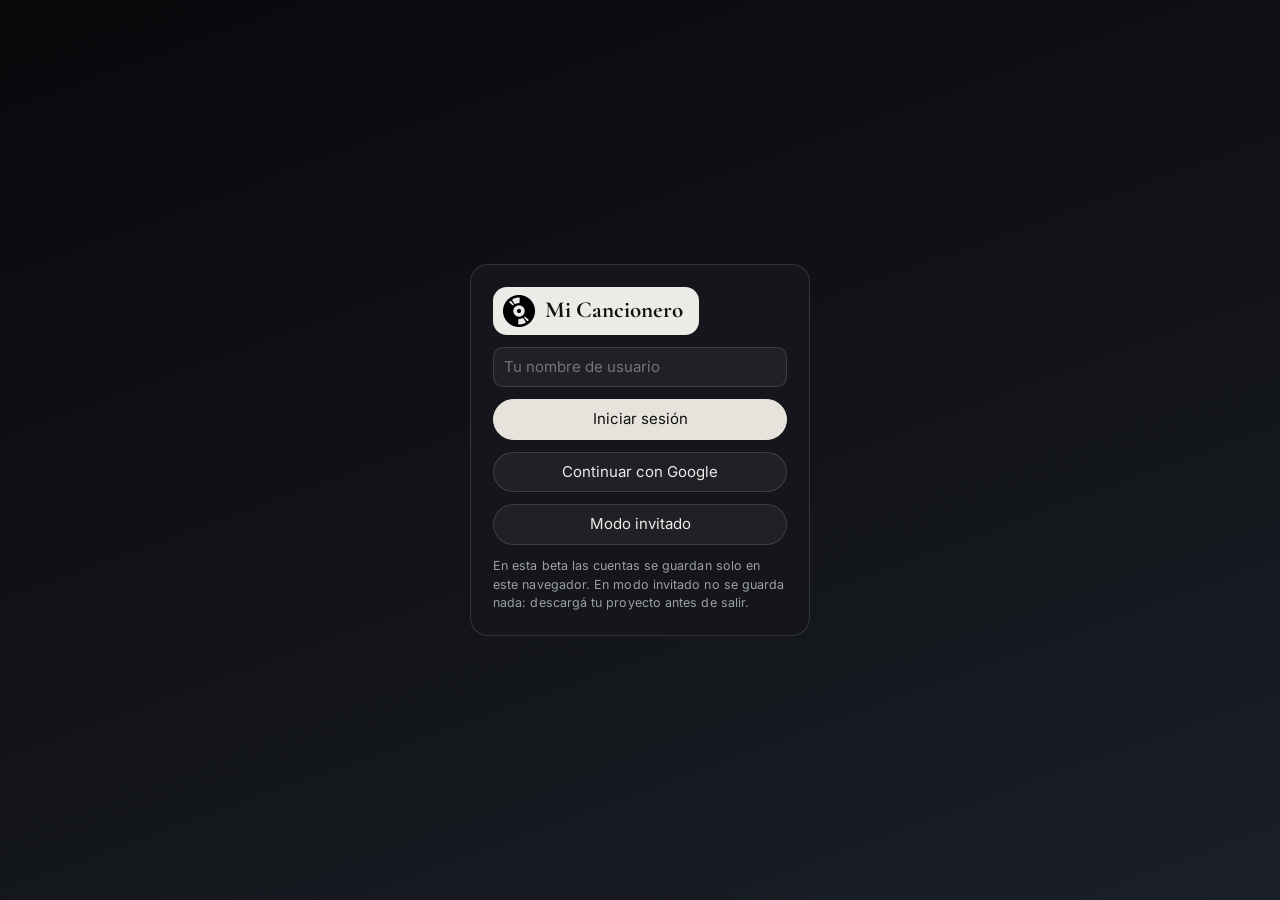
<file: index.html>
<!DOCTYPE html>
<html lang="es">
<head>
<meta charset="utf-8">
<meta name="viewport" content="width=device-width, initial-scale=1, viewport-fit=cover">
<title>Mi Cancionero</title>
<link rel="icon" href="icono.png">
<link rel="preconnect" href="https://fonts.googleapis.com">
<link rel="preconnect" href="https://fonts.gstatic.com" crossorigin>
<link rel="stylesheet" href="https://fonts.googleapis.com/css2?family=Cormorant+Garamond:wght@500;600;700&family=Inter:wght@400;500&display=swap">
<link rel="stylesheet" href="styles.css">
</head>
<body>
<div id="app"></div>
<div id="m"></div>
<input type="file" id="fi" accept=".json,application/json" hidden onchange="imp(this)">
<script src="main.js"></script>
</body>
</html>
</file>
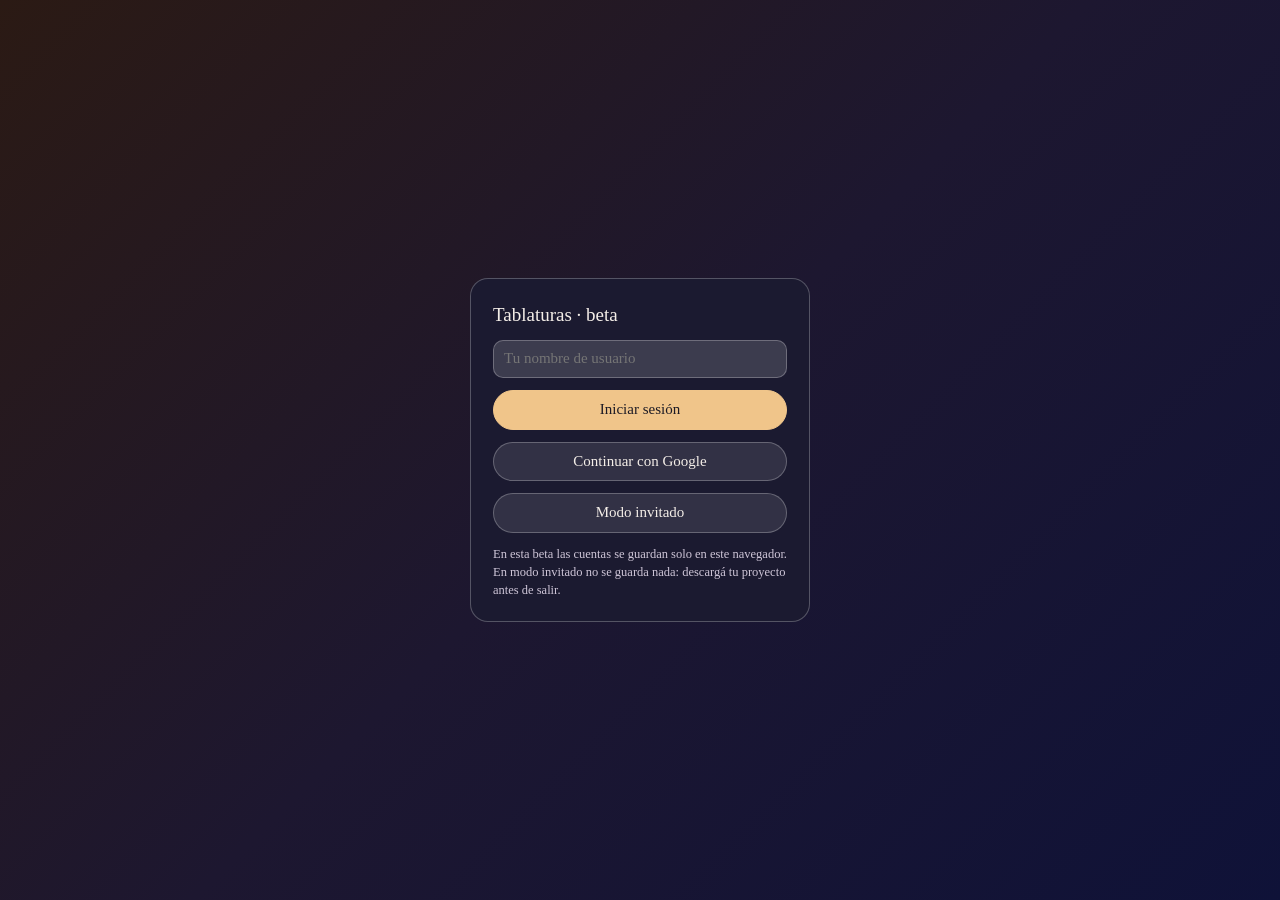
<file: Tablaturas · Beta.html>
<!DOCTYPE html><html lang="es"><head><meta charset="utf-8"><meta name="viewport" content="width=device-width, initial-scale=1, viewport-fit=cover"><title>Tablaturas · Beta</title>
<style>
:root{--a:#2b1a14;--b:#0f1238;--ink:#f4eee8;--mut:#cfc6d8;--line:rgba(255,255,255,.25);--acc:#f0c58a;color-scheme:dark;box-sizing:border-box;padding-top:env(safe-area-inset-top,0px);padding-bottom:env(safe-area-inset-bottom,0px)}
html{scroll-padding-top:env(safe-area-inset-top,0px)}
*{box-sizing:border-box}
body{margin:0;font:15px/1.45 Georgia,"Times New Roman",serif;color:var(--ink);background:linear-gradient(135deg,var(--a),#1d1730 50%,var(--b)) fixed;min-height:100vh}
button,input,select,textarea{font:inherit}
.app{display:grid;grid-template-columns:220px 1fr;min-height:100vh}
aside{border-right:2px solid #000;padding:18px 14px;display:flex;flex-direction:column;gap:12px}
main{padding:0;min-width:0}
.user{display:flex;align-items:center;gap:10px;margin-bottom:14px}
.av{width:38px;height:38px;border-radius:50%;background:rgba(255,255,255,.7);color:#222;display:grid;place-items:center;font-weight:bold}
.b{background:rgba(255,255,255,.1);color:var(--ink);border:1px solid var(--line);border-radius:999px;padding:8px 14px;cursor:pointer}
.b:hover{background:rgba(255,255,255,.2)}.b.on{background:var(--acc);color:#1d1b25;border-color:var(--acc)}
.rec{background:rgba(255,255,255,.18);border-radius:16px;padding:12px;flex:1;min-height:160px;max-height:50vh;overflow:auto}
.rec p{margin:0 0 8px;color:var(--mut)}.rec a{display:block;padding:5px 0;cursor:pointer;border-bottom:1px solid var(--line)}
.top{display:flex;gap:12px;flex-wrap:wrap;align-items:center;padding:14px 24px;border-bottom:2px solid #000}
.pad{padding:24px}
.srch{display:flex;gap:12px;margin-bottom:26px}
.srch input{flex:1;background:rgba(255,255,255,.1);color:var(--ink);border:1px solid var(--line);border-radius:999px;padding:12px 20px}
.grid{display:grid;grid-template-columns:repeat(auto-fill,minmax(210px,1fr));gap:22px}
.card{position:relative;aspect-ratio:1;border-radius:22px;border:2px solid rgba(255,255,255,.6);overflow:hidden;cursor:pointer;background:rgba(255,255,255,.08)}
.card::before{content:"";position:absolute;inset:-8px;background:var(--c) center/cover;filter:blur(3px);opacity:.3;transition:opacity .35s,filter .35s}
.card:hover::before{filter:blur(0);opacity:1}
.card::after{content:"";position:absolute;inset:0 0 50% 0;background:linear-gradient(rgba(0,0,0,.65),transparent)}
.card .t{position:relative;z-index:1;padding:14px 16px;text-shadow:0 1px 6px rgba(0,0,0,.8)}
.card .t b{font-size:17px;display:block}.card .t span{display:block;font-size:13px}
.card .ic{position:absolute;z-index:1;left:14px;bottom:10px;font-size:12px;text-shadow:0 1px 5px #000}
.empty{color:var(--mut);padding:30px 0}
input.ed,select.ed{background:rgba(255,255,255,.15);color:var(--ink);border:1px solid var(--line);border-radius:10px;padding:7px 10px}
select.ed option{color:#222}
.hd{display:flex;gap:16px;align-items:center;margin-bottom:20px}.cv{width:84px;height:84px;border-radius:16px;border:2px solid rgba(255,255,255,.55);background:rgba(255,255,255,.08) center/cover;flex:none}.hd h2{margin:0;font-weight:normal;font-size:24px}.pen{background:none;border:0;color:var(--mut);cursor:pointer;font-size:18px}.chips{display:flex;gap:8px;flex-wrap:wrap;align-items:center;margin-top:8px}.c{background:rgba(255,255,255,.1);color:var(--ink);border:1px solid var(--line);border-radius:999px;padding:3px 11px;cursor:pointer;font-size:13px}.c.on{background:var(--acc);color:#1d1b25;border-color:var(--acc)}.bpm{color:var(--mut);font-size:13px}
textarea{width:100%;min-height:340px;background:rgba(0,0,0,.25);color:var(--ink);border:1px solid var(--line);border-radius:14px;padding:14px;font:14px/1.5 "Courier New",monospace}
h3{margin:22px 0 8px;font-weight:normal;font-size:19px}
.sc{overflow-x:auto;max-width:100%;padding-bottom:6px}
.tb{border-collapse:collapse}.tb th{padding:0 8px 0 0;color:var(--mut);font-weight:normal;text-align:right}
.tb td{padding:0;border-bottom:1px solid var(--line)}.tb td.bar{border-right:1px solid var(--mut)}
.tb input{width:28px;height:24px;text-align:center;background:none;border:0;color:var(--ink);font:13px "Courier New",monospace}
.tb button{width:28px;height:24px;background:none;border:0;color:var(--acc);cursor:pointer}
.tb td.p{background:rgba(240,197,138,.3)}
.ov{position:fixed;inset:0;background:rgba(0,0,0,.55);display:grid;place-items:center;z-index:9;padding:16px}
.md{background:#1b1a30;border:1px solid var(--line);border-radius:18px;padding:22px;width:min(420px,100%);display:flex;flex-direction:column;gap:12px;max-height:90vh;overflow:auto}
.md h3{margin:0}.md .r{display:flex;gap:8px;justify-content:flex-end}
.ck{display:flex;gap:14px;flex-wrap:wrap}
.login{min-height:100vh;display:grid;place-items:center}.login .md{width:min(340px,92vw)}
@media(max-width:720px){.app{grid-template-columns:1fr}aside{border-right:0;border-bottom:2px solid #000}.rec{max-height:140px;min-height:0}}
@media print{aside,.top,.no{display:none!important}body{background:#fff;color:#000}.app{display:block}.tb input,.tb button,textarea{color:#000}.tb th,h3{color:#000}.tb td{border-color:#999}textarea{border:0;background:none;min-height:0}}
</style></head><body>
<div id="app"></div><div id="m"></div><input type="file" id="fi" accept=".json,application/json" hidden onchange="imp(this)">
<script>
const $=s=>document.querySelector(s);
const E=s=>String(s==null?'':s).replace(/[&<>"]/g,c=>({'&':'&amp;','<':'&lt;','>':'&gt;','"':'&quot;'}[c]));
const INST={
 guitarra:{n:'Guitarra',t:'str',rows:['e','B','G','D','A','E'],f:[329.63,246.94,196,146.83,110,82.41]},
 bajo:{n:'Bajo',t:'str',rows:['G','D','A','E'],f:[98,73.42,55,41.2]},
 bateria:{n:'Batería',t:'dr',rows:['CR','HH','SD','T1','BD'],f:[900,700,320,190,60]},
 piano:{n:'Piano',t:'pn',rows:['B','A#','A','G#','G','F#','F','E','D#','D','C#','C']}
};
let S={user:null,guest:false,projects:[],songs:[]},cur='',view=null,q='',tab='letra',ac,timer,col=0;
const uid=()=>Date.now().toString(36)+Math.random().toString(36).slice(2,5);
const mig=s=>{if(!Array.isArray(s.tracks))s.tracks=Object.entries(s.tracks).map(([k,T])=>({id:uid(),inst:k,n:INST[k].n,d:T.d}))};
const song=()=>S.songs.find(s=>s.id==view);
function save(){if(S.guest||!S.user)return;try{localStorage.setItem('tablab_'+S.user,JSON.stringify(S));localStorage.setItem('tablab_last',S.user)}catch(e){}}
function touch(){const s=song();if(s)s.u=Date.now();save()}
function mod(h){$('#m').innerHTML=h?'<div class="ov"><div class="md">'+h+'</div></div>':''}
function login(){let l='';try{l=localStorage.getItem('tablab_last')||''}catch(e){}
 return '<div class="login"><div class="md"><h3>Tablaturas · beta</h3><input class="ed" id="ln" placeholder="Tu nombre de usuario" value="'+E(l)+'"><button class="b on" onclick="enter()">Iniciar sesión</button><button class="b" onclick="gMod()">Continuar con Google</button><button class="b" onclick="guest()">Modo invitado</button><small style="color:var(--mut)">En esta beta las cuentas se guardan solo en este navegador. En modo invitado no se guarda nada: descargá tu proyecto antes de salir.</small></div></div>'}
function enter(){go($('#ln').value.trim())}
function gMod(){mod('<h3>Continuar con Google</h3><p style="margin:0;color:var(--mut)">El acceso real con Google necesita un servidor propio y una credencial de Google, que se conectan cuando la app tenga base de datos. Por ahora podés entrar con tu correo como usuario local, sin verificación.</p><input class="ed" id="ge" type="email" placeholder="tucorreo@gmail.com"><div class="r"><button class="b" onclick="mod()">Cancelar</button><button class="b on" onclick="go($(\'#ge\').value.trim())">Continuar</button></div>')}
function go(u){if(!u)return;let d=null;try{d=JSON.parse(localStorage.getItem('tablab_'+u))}catch(e){}
 S=d&&d.songs?d:{user:u,guest:false,projects:[],songs:[]};S.user=u;S.guest=false;S.songs.forEach(mig);save();mod();R()}
function guest(){S={user:'Invitado',guest:true,projects:[],songs:[]};R()}
function out(){stop();view=null;cur='';S={user:null,songs:[],projects:[]};R()}
function side(){const r=[...S.songs].sort((a,b)=>(b.u||0)-(a.u||0)).slice(0,8);
 return '<aside><div class="user"><div class="av">'+E(S.user[0].toUpperCase())+'</div><div>'+E(S.user)+'<br><a style="cursor:pointer;color:var(--mut);font-size:12px" onclick="out()">Salir</a></div></div>'+
 '<button class="b" onclick="document.getElementById(\'fi\').click()">+ cargar canción</button><button class="b" onclick="mNew()">+ crear canción</button>'+
 '<div class="rec"><p>Canciones recientes</p>'+(r.length?r.map(s=>'<a onclick="openS(\''+s.id+'\')">'+E(s.name)+'</a>').join(''):'<span style="color:var(--mut)">Todavía no hay canciones.</span>')+'</div></aside>'}
function chips(){return '<div class="top"><button class="b '+(cur===''?'on':'')+'" onclick="cur=\'\';R()">Todos los proyectos</button>'+S.projects.map(p=>'<button class="b '+(cur===p?'on':'')+'" onclick="cur=this.dataset.p;R()" data-p="'+E(p)+'">'+E(p)+'</button>').join('')+'<button class="b" onclick="mProj()">+ proyecto</button></div>'}
function cards(){const l=S.songs.filter(s=>(!cur||s.project===cur)&&(s.name+' '+s.project).toLowerCase().includes(q.toLowerCase()));
 if(!l.length)return '<p class="empty">No hay canciones para mostrar. Creá una con “+ crear canción” o cargá un archivo.</p>';
 return l.map(s=>'<div class="card" style="--c:'+(s.cover?'url('+s.cover+')':'none')+'" onclick="openS(\''+s.id+'\')"><div class="t"><b>“'+E(s.name)+'”</b><span>-'+E(s.by)+'</span><span>-'+E(s.project||'sin proyecto')+'</span></div><div class="ic">'+s.tracks.map(t=>t.n).join(' · ')+' · '+s.bpm+' bpm</div></div>').join('')}
function home(){return chips()+'<div class="pad"><div class="srch"><input placeholder="Buscar…" value="'+E(q)+'" oninput="q=this.value;$(\'#g\').innerHTML=cards()"></div><div class="grid" id="g">'+cards()+'</div></div>'}
function mk(inst,n){return Array.from({length:INST[inst].rows.length},()=>Array(n).fill(''))}
function mProj(){mod('<h3>Nuevo proyecto</h3><input class="ed" id="pn" placeholder="Banda, orquesta o proyecto"><div class="r"><button class="b" onclick="mod()">Cancelar</button><button class="b on" onclick="addP()">Crear</button></div>')}
function addP(){const p=$('#pn').value.trim();if(!p)return;if(!S.projects.includes(p))S.projects.push(p);cur=p;save();mod();R()}
function mNew(){mod('<h3>Crear composición</h3><input class="ed" id="nn" placeholder="Nombre de la canción"><select class="ed" id="np"><option value="">Sin proyecto</option>'+S.projects.map(p=>'<option '+(p===cur?'selected':'')+'>'+E(p)+'</option>').join('')+'</select><div class="ck">'+Object.keys(INST).map(k=>'<label>'+INST[k].n+' <input class="ed" type="number" min="0" max="8" value="0" data-k="'+k+'" style="width:56px"></label>').join('')+'</div><label>BPM <input class="ed" id="nb" type="number" value="120" min="30" max="300" style="width:90px"></label><div class="r"><button class="b" onclick="mod()">Cancelar</button><button class="b on" onclick="create()">Crear</button></div>')}
function create(){const n=$('#nn').value.trim()||'Sin título',ks=[];document.querySelectorAll('.ck input').forEach(i=>{const c=+i.value||0;for(let j=1;j<=c;j++)ks.push([i.dataset.k,c>1?j:0])});if(!ks.length){$('.ck').style.outline='1px solid var(--acc)';return}
 const s={id:uid(),name:n,by:S.user,project:$('#np').value,bpm:+$('#nb').value||120,cover:'',lyrics:'',tracks:[],u:Date.now()};ks.forEach(([k,j])=>s.tracks.push({id:uid(),inst:k,n:INST[k].n+(j?' '+j:''),d:mk(k,16)}));
 S.songs.push(s);save();mod();openS(s.id)}
function openS(id){stop();view=id;tab='letra';mod();R()}
function cover(f){if(!f)return;const r=new FileReader();r.onload=()=>{const i=new Image();i.onload=()=>{const c=document.createElement('canvas');c.width=c.height=400;const m=Math.min(i.width,i.height);c.getContext('2d').drawImage(i,(i.width-m)/2,(i.height-m)/2,m,m,0,0,400,400);song().cover=c.toDataURL('image/jpeg',.7);touch();R()};i.src=r.result};r.readAsDataURL(f)}
function editor(){const s=song();if(tab!=='letra'&&!s.tracks.some(x=>x.id===tab))tab='letra';const t=s.tracks.find(x=>x.id===tab);
 const ch='<button class="c '+(tab==='letra'?'on':'')+'" onclick="tab=\'letra\';R()">Letra</button>'+s.tracks.map(x=>'<button class="c '+(x.id===tab?'on':'')+'" onclick="tab=\''+x.id+'\';R()">'+E(x.n)+'</button>').join('')+'<button class="c no" onclick="mInst()">+ instrumento</button><span class="bpm">'+s.bpm+' bpm</span>';
 const body=t?'<h3 style="margin-top:0">'+E(t.n)+'</h3>'+grid(t)+'<div class="no" style="display:flex;gap:8px;margin-top:10px"><button class="b" onclick="addCols(\''+t.id+'\')">+ compás</button><button class="b" onclick="delT(\''+t.id+'\')">Quitar instrumento</button></div>':'<textarea class="no" oninput="song().lyrics=this.value;touch()" placeholder="Escribí los acordes en la línea de arriba de cada verso:\n\n   Am         G\nLetra de la canción…">'+E(s.lyrics)+'</textarea>';
 return '<div class="top no"><button class="b" onclick="stop();view=null;R()">Página</button><span style="flex:1"></span><button class="b on" onclick="play()">▶ Reproducir</button><button class="b" onclick="stop()">■</button><button class="b" onclick="window.print()">PDF</button><button class="b" onclick="exp()">Guardar proyecto</button></div><div class="pad"><div class="hd"><div class="cv" style="background-image:'+(s.cover?'url('+s.cover+')':'none')+'"></div><div><h2>“'+E(s.name)+'” - '+E(s.project||'sin banda')+' <button class="pen no" onclick="mEdit()" title="Editar">✎</button></h2><div class="chips">'+ch+'</div></div></div>'+body+'</div>'}
function grid(t){const I=INST[t.inst];let h='<div class="sc"><table class="tb">';
 t.d.forEach((row,r)=>{h+='<tr><th>'+I.rows[r]+'</th>';row.forEach((v,c)=>{const bar=c%8==7?' bar':'';
  h+=I.t==='str'?'<td class="'+bar+'" data-c="'+c+'"><input maxlength="2" value="'+E(v)+'" oninput="cell(\''+t.id+'\','+r+','+c+',this.value)"></td>':'<td class="'+bar+'" data-c="'+c+'"><button onclick="tg(\''+t.id+'\','+r+','+c+',this)">'+(v?(I.t==='dr'?'x':'●'):'')+'</button></td>'});h+='</tr>'});
 return h+'</table></div>'}
const trk=id=>song().tracks.find(t=>t.id===id);
function cell(id,r,c,v){trk(id).d[r][c]=v.trim();touch()}
function tg(id,r,c,b){const T=trk(id),I=INST[T.inst];T.d[r][c]=T.d[r][c]?'':'1';b.textContent=T.d[r][c]?(I.t==='dr'?'x':'●'):'';touch();if(T.d[r][c])snd(T.inst,r,'1')}
function addCols(id){trk(id).d.forEach(r=>{for(let i=0;i<8;i++)r.push('')});touch();R()}
function delT(id){mod('<h3>Quitar instrumento</h3><p style="margin:0">Se borra su tablatura de esta canción. ¿Querés continuar?</p><div class="r"><button class="b" onclick="mod()">Cancelar</button><button class="b on" onclick="rmT(\''+id+'\')">Quitar</button></div>')}
function rmT(id){const s=song();s.tracks=s.tracks.filter(t=>t.id!==id);tab='letra';touch();mod();R()}
function mInst(){mod('<h3>Agregar instrumento</h3><select class="ed" id="ni">'+Object.keys(INST).map(k=>'<option value="'+k+'">'+INST[k].n+'</option>').join('')+'</select><div class="r"><button class="b" onclick="mod()">Cancelar</button><button class="b on" onclick="addT()">Agregar</button></div>')}
function addT(){const s=song(),k=$('#ni').value,c=s.tracks.filter(t=>t.inst===k).length,id=uid();s.tracks.push({id,inst:k,n:INST[k].n+(c?' '+(c+1):''),d:mk(k,16)});tab=id;touch();mod();R()}
function mEdit(){const s=song();mod('<h3>Editar composición</h3><input class="ed" id="en" value="'+E(s.name)+'" placeholder="Título"><select class="ed" id="ep"><option value="">Sin banda</option>'+S.projects.map(p=>'<option '+(p===s.project?'selected':'')+'>'+E(p)+'</option>').join('')+'</select><label>BPM <input class="ed" id="eb" type="number" min="30" max="300" value="'+s.bpm+'" style="width:90px"></label><label class="b" style="text-align:center">Cambiar tapa del disco<input type="file" accept="image/*" hidden onchange="cover(this.files[0])"></label><div class="r"><button class="b" onclick="mod()">Cancelar</button><button class="b on" onclick="saveE()">Guardar</button></div>')}
function saveE(){const s=song();s.name=$('#en').value.trim()||s.name;s.project=$('#ep').value;s.bpm=+$('#eb').value||120;touch();mod();R()}
function snd(k,r,v){if(!ac)ac=new (window.AudioContext||window.webkitAudioContext)();ac.resume();const I=INST[k],t=ac.currentTime;let f,ty='triangle',d=.5;
 if(I.t==='str'){const n=parseInt(v);if(isNaN(n))return;f=I.f[r]*Math.pow(2,n/12);if(k==='bajo')ty='sine'}
 else if(I.t==='pn'){f=261.63*Math.pow(2,(11-r)/12);ty='sine';d=.8}
 else{f=I.f[r];ty=r<=1?'square':'sine';d=r<=1?.08:.2}
 const o=ac.createOscillator(),g=ac.createGain();o.type=ty;o.frequency.value=f;if(I.t==='dr'&&r>=3)o.frequency.exponentialRampToValueAtTime(f*.4,t+d);
 g.gain.setValueAtTime(.18,t);g.gain.exponentialRampToValueAtTime(.001,t+d);o.connect(g);g.connect(ac.destination);o.start(t);o.stop(t+d)}
function play(){const s=song();if(!s||!s.tracks.length)return;stop();col=0;
 timer=setInterval(()=>{const mx=Math.max(...s.tracks.map(t=>t.d[0].length));if(col>=mx){stop();return}
  document.querySelectorAll('td.p').forEach(x=>x.classList.remove('p'));document.querySelectorAll('td[data-c="'+col+'"]').forEach(x=>x.classList.add('p'));
  s.tracks.forEach(t=>t.d.forEach((row,r)=>{if(row[col])snd(t.inst,r,row[col])}));col++},60000/s.bpm/4)}
function stop(){clearInterval(timer);document.querySelectorAll('td.p').forEach(x=>x.classList.remove('p'))}
function exp(){const j=JSON.stringify(song());
 mod('<h3>Guardar proyecto</h3><p style="margin:0;color:var(--mut)">Copiá este contenido y guardalo en un archivo .json. Después podés volver a abrirlo con “+ cargar canción”.</p><textarea id="ex" style="min-height:140px" readonly>'+E(j)+'</textarea><div class="r"><button class="b" onclick="mod()">Cerrar</button><button class="b on" onclick="$(\'#ex\').select();try{navigator.clipboard.writeText($(\'#ex\').value)}catch(e){document.execCommand(\'copy\')}">Copiar</button></div>')}
function imp(i){const f=i.files[0];if(!f)return;const r=new FileReader();r.onload=()=>{try{const s=JSON.parse(r.result);if(!s.tracks||!s.name)throw 0;mig(s);s.id=uid();s.by=s.by||S.user;s.u=Date.now();if(s.project&&!S.projects.includes(s.project))S.projects.push(s.project);S.songs.push(s);save();i.value='';openS(s.id)}catch(e){mod('<h3>No se pudo cargar</h3><p style="margin:0">El archivo no es una canción válida de esta aplicación.</p><div class="r"><button class="b" onclick="mod()">Cerrar</button></div>')}};r.readAsText(f)}
function R(){$('#app').innerHTML=!S.user?login():'<div class="app">'+side()+'<main>'+(view?editor():home())+'</main></div>'}
R();
</script></body></html>
</file>
<file: styles.css>
/* Paleta: negros, grises, blancos y tonos oscuros. El naranja se reserva para los acordes. */
:root{
  --bg0:#08090b;--bg1:#121419;--bg2:#1b1f27;
  --ink:#ecebe7;--mut:#9c9ea6;--line:rgba(255,255,255,.13);
  --soft:rgba(255,255,255,.05);--soft2:rgba(255,255,255,.1);
  --acc:#e6e3dc;--play:rgba(230,227,220,.18);--orange:#ff8a3d;
  --serif:"Cormorant Garamond",Georgia,"Times New Roman",serif;
  --sans:"Inter",system-ui,-apple-system,"Segoe UI",Roboto,sans-serif;
  --paper:#ecebe7;
  color-scheme:dark;box-sizing:border-box;
  padding-top:env(safe-area-inset-top,0px);padding-bottom:env(safe-area-inset-bottom,0px)
}
html{scroll-padding-top:env(safe-area-inset-top,0px)}
*{box-sizing:border-box}
body{margin:0;font:15px/1.5 var(--sans);letter-spacing:.005em;color:var(--ink);background:linear-gradient(160deg,var(--bg0),var(--bg1) 55%,var(--bg2)) fixed;min-height:100vh}
button,input,select,textarea{font:inherit}
h2,h3,.card .t b{font-family:var(--serif);font-weight:600;letter-spacing:0}

/* Marca: el isologo es negro, por eso va sobre fondo claro */
.brand{display:flex;align-items:center;gap:10px;background:var(--paper);color:#111;border:0;border-radius:14px;padding:8px 16px 8px 10px;cursor:pointer;font-family:var(--serif);font-size:23px;font-weight:700;line-height:1;text-align:left}
.brand img{width:32px;height:32px;display:block;flex:none}
.brand:hover{background:#fff}

/* Estructura */
.app{display:grid;grid-template-columns:220px 1fr;min-height:100vh}
aside{border-right:1px solid var(--line);padding:18px 14px;display:flex;flex-direction:column;gap:12px;background:rgba(0,0,0,.25)}
main{min-width:0}
.top{display:flex;gap:10px;flex-wrap:wrap;align-items:center;padding:14px 24px;border-bottom:1px solid var(--line)}
.pad{padding:24px}
.user{display:flex;align-items:center;gap:10px;margin-bottom:14px}
.av{width:38px;height:38px;border-radius:50%;background:var(--acc);color:#111;display:grid;place-items:center;font-weight:600}
.rec{background:var(--soft);border:1px solid var(--line);border-radius:16px;padding:12px;flex:1;min-height:160px;max-height:50vh;overflow:auto}
.rec p{margin:0 0 8px;color:var(--mut);font-size:13px}
.rec a{display:block;padding:6px 0;cursor:pointer;border-bottom:1px solid var(--line)}
.rec a:hover{color:#fff}

/* Botones y campos */
.b{background:var(--soft);color:var(--ink);border:1px solid var(--line);border-radius:999px;padding:8px 14px;cursor:pointer}
.b:hover{background:var(--soft2)}
.b.on{background:var(--acc);color:#111;border-color:var(--acc)}
.b:disabled{opacity:.4;cursor:default}
.c{background:var(--soft);color:var(--ink);border:1px solid var(--line);border-radius:999px;padding:3px 11px;cursor:pointer;font-size:13px}
.c:hover{background:var(--soft2)}
.c.on{background:var(--acc);color:#111;border-color:var(--acc)}
.c.ic{width:28px;padding:3px 0;text-align:center;font-size:15px;line-height:1.1}
input.ed,select.ed{background:var(--soft);color:var(--ink);border:1px solid var(--line);border-radius:10px;padding:8px 10px}
select.ed option{color:#222}
.srch{display:flex;gap:12px;margin-bottom:26px}
.srch input{flex:1;background:var(--soft);color:var(--ink);border:1px solid var(--line);border-radius:999px;padding:12px 20px}

/* Tarjetas de canciones */
.grid{display:grid;grid-template-columns:repeat(auto-fill,minmax(210px,1fr));gap:22px}
.empty{color:var(--mut);padding:30px 0}
.card{position:relative;aspect-ratio:1;border-radius:22px;border:1px solid rgba(255,255,255,.3);overflow:hidden;cursor:pointer;background:var(--soft)}
.card::before{content:"";position:absolute;inset:-8px;background:var(--c) center/cover;filter:blur(3px);opacity:.28;transition:opacity .35s,filter .35s}
.card:hover::before{filter:blur(0);opacity:1}
.card::after{content:"";position:absolute;inset:0 0 50% 0;background:linear-gradient(rgba(0,0,0,.7),transparent)}
.card .t{position:relative;z-index:1;padding:14px 16px;text-shadow:0 1px 6px rgba(0,0,0,.9)}
.card .t b{font-size:21px;line-height:1.15;display:block}
.card .t span{display:block;font-size:13px}
.card .ic{position:absolute;z-index:1;left:14px;bottom:10px;font-size:12px;text-shadow:0 1px 5px #000}

/* Cabecera del editor */
.hd{display:flex;gap:16px;align-items:center;margin-bottom:22px}
.cv{width:84px;height:84px;border-radius:16px;border:1px solid rgba(255,255,255,.35);background:var(--soft) center/cover;flex:none}
.hd h2{margin:0;font-size:30px;line-height:1.1}
.pen{background:none;border:0;color:var(--mut);cursor:pointer;font-size:18px}
.pen:hover{color:#fff}
.chips{display:flex;gap:8px;flex-wrap:wrap;align-items:center;margin-top:8px}
.bpm{color:var(--mut);font-size:13px}
h3{margin:22px 0 8px;font-size:23px}

/* Letra y acordes */
.lbar{display:flex;gap:12px;align-items:center;justify-content:space-between;flex-wrap:wrap;margin-bottom:10px;color:var(--mut);font-size:13px}
textarea{width:100%;min-height:220px;background:rgba(0,0,0,.35);color:var(--ink);border:1px solid var(--line);border-radius:14px;padding:14px;font:15px/1.5 var(--sans);resize:vertical}
textarea::selection{background:rgba(255,138,61,.45)}
.pvh{margin:22px 0 6px;color:var(--mut);font-size:13px}
.pv{padding:4px 2px 20px}
.ln{white-space:pre-wrap;line-height:1.25;margin:8px 0}
.w{display:inline-flex;flex-direction:column;vertical-align:bottom}
.w b{color:var(--orange);font-size:.85em;min-height:1.25em;font-weight:700}
.w i{font-style:normal;white-space:pre-wrap}
.w.k{cursor:pointer}
.w.k i{color:var(--orange);border-bottom:2px solid var(--orange)}
.qk{display:flex;gap:6px;flex-wrap:wrap}

/* Tablatura por compases (bajan de renglón si no entran) */
.ms{display:flex;flex-wrap:wrap;gap:16px}
.m{border:1px solid var(--line);border-radius:12px;padding:8px 10px;background:var(--soft)}
.mh{display:flex;justify-content:space-between;align-items:center;gap:10px;font-size:12px;color:var(--mut);margin-bottom:4px}
.ib{background:none;border:0;color:var(--mut);cursor:pointer;padding:2px 6px;border-radius:6px}
.ib:hover{background:var(--soft2);color:#fff}
.sc{overflow-x:auto;max-width:100%}
.tb{border-collapse:collapse}
.tb th{padding:0 8px 0 0;color:var(--mut);font-weight:normal;text-align:right;font-size:13px}
.tb td{padding:0;border-bottom:1px solid var(--line)}
.tb input{width:28px;height:24px;text-align:center;background:none;border:0;color:var(--ink);font:13px ui-monospace,Menlo,Consolas,monospace}
.tb button{width:28px;height:24px;background:none;border:0;color:var(--acc);cursor:pointer}
.tb td.p{background:var(--play)}

/* Ventanas */
.ov{position:fixed;inset:0;background:rgba(0,0,0,.65);display:grid;place-items:center;z-index:9;padding:16px}
.md{background:#14161b;border:1px solid var(--line);border-radius:18px;padding:22px;width:min(420px,100%);display:flex;flex-direction:column;gap:12px;max-height:90vh;overflow:auto}
.md h3{margin:0}
.md .r{display:flex;gap:8px;justify-content:flex-end;flex-wrap:wrap}
.md textarea{min-height:140px}
.ck{display:flex;flex-direction:column;gap:8px}
.st{display:flex;align-items:center;gap:10px}
.st span{flex:1}
.st b{min-width:18px;text-align:center;font-weight:500}
.login{min-height:100vh;display:grid;place-items:center}
.login .md{width:min(340px,92vw)}

@media(max-width:720px){
  .app{grid-template-columns:1fr}
  aside{border-right:0;border-bottom:1px solid var(--line)}
  .rec{max-height:140px;min-height:0}
}
@media print{
  aside,.top,.no{display:none!important}
  body{background:#fff;color:#000}
  .app{display:block}
  .tb input,.tb button,.tb th,h2,h3,.bpm{color:#000}
  .tb td,.m{border-color:#999}
  .w b{color:#d2600a}.w.k i{color:#d2600a}
}
</file>
